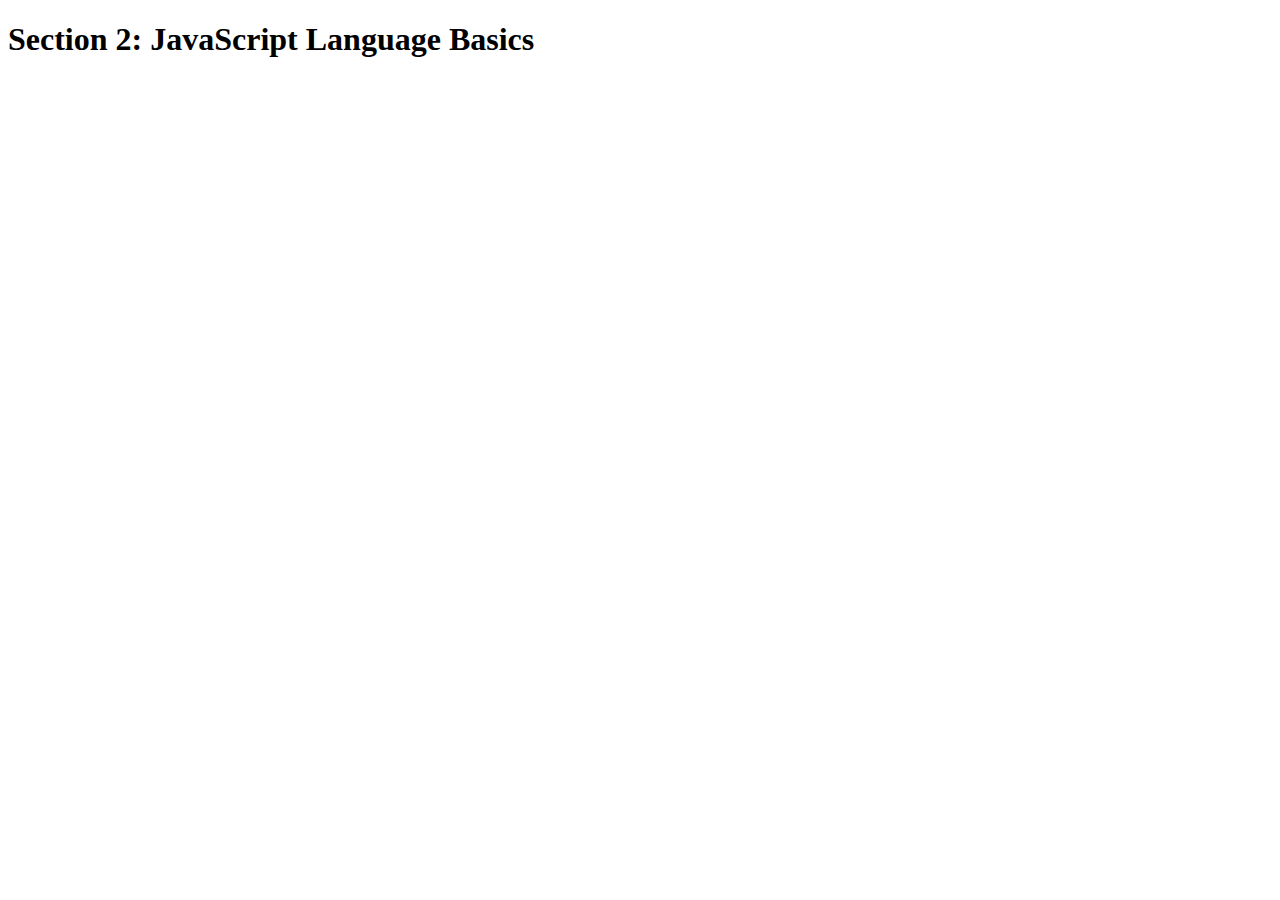
<file: jsCourse/2-JS-basics/final/index.html>
<!DOCTYPE html>
<html lang="en">
    <head>
        <meta charset="UTF-8">
        <title>Section 2: JavaScript Language Basics</title>
    </head>

    <body>
        <h1>Section 2: JavaScript Language Basics</h1>
    </body>
    
    <script src="script.js"></script>
</html>
</file>
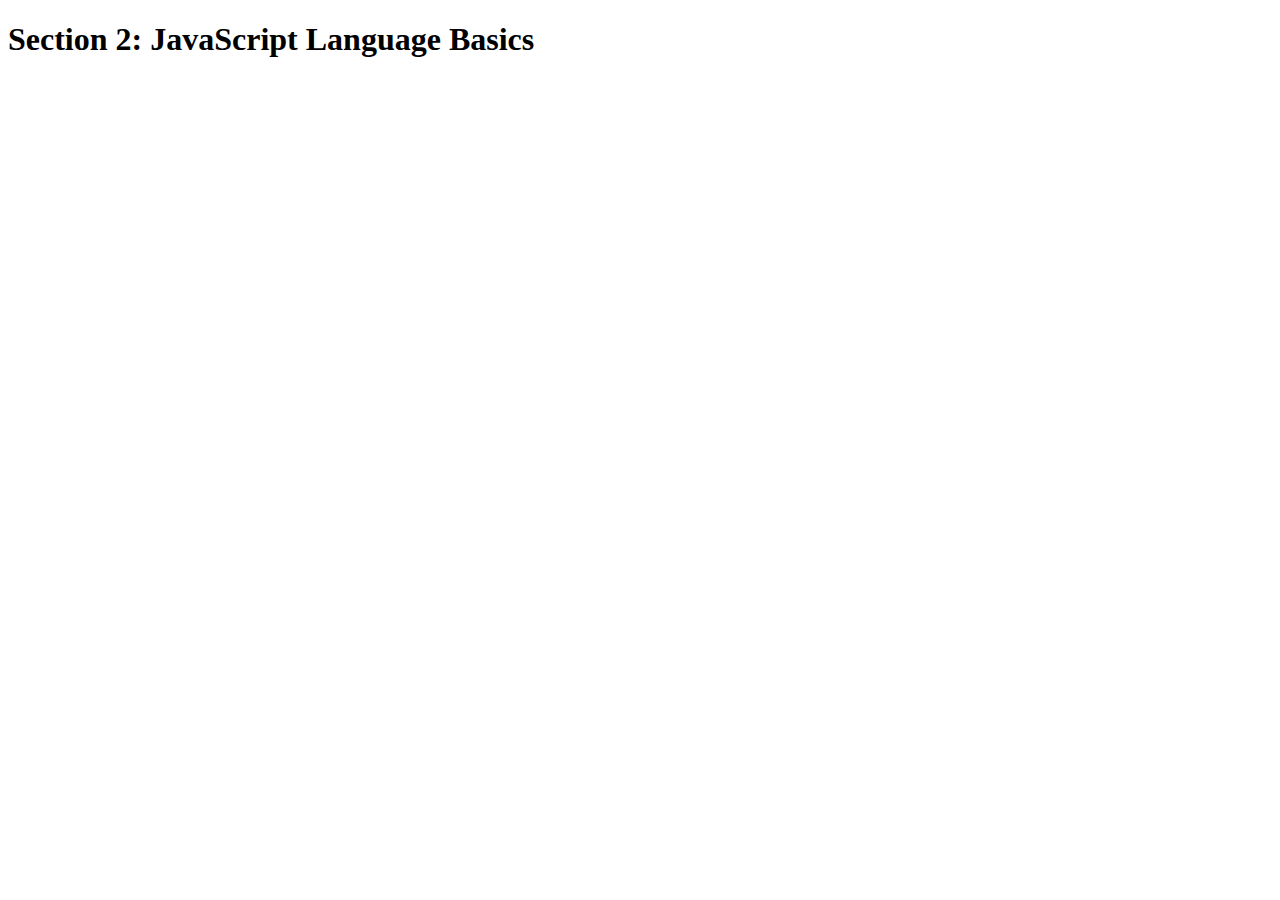
<file: jsCourse/2-JS-basics/starter/index.html>
<!DOCTYPE html>
<html lang="en">
    <head>
        <meta charset="UTF-8">
        <title>Section 2: JavaScript Language Basics</title>
    </head>

    <body>
        <h1>Section 2: JavaScript Language Basics</h1>
        <!--<script src = 'script.js'></script>-->
        <script src = 'challenge_5.js'></script>
    </body>
</html>
</file>
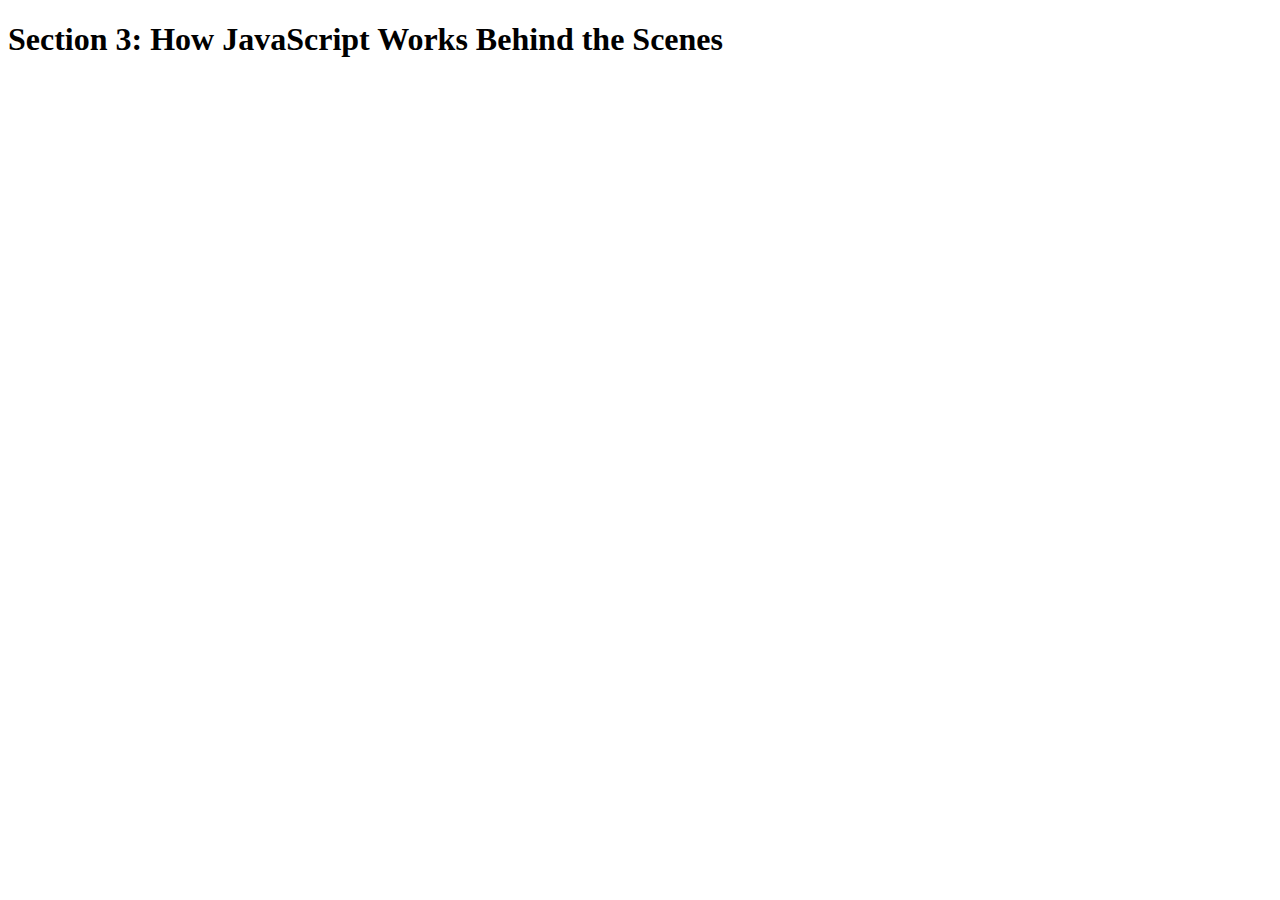
<file: jsCourse/3-how-JS-works/final/index.html>
<!DOCTYPE html>
<html lang="en">
    <head>
        <meta charset="UTF-8">
        <title>Section 3: How JavaScript Works Behind the Scenes</title>
    </head>

    <body>
        <h1>Section 3: How JavaScript Works Behind the Scenes</h1>
        <script src="script.js"></script>
    </body>
</html>
</file>
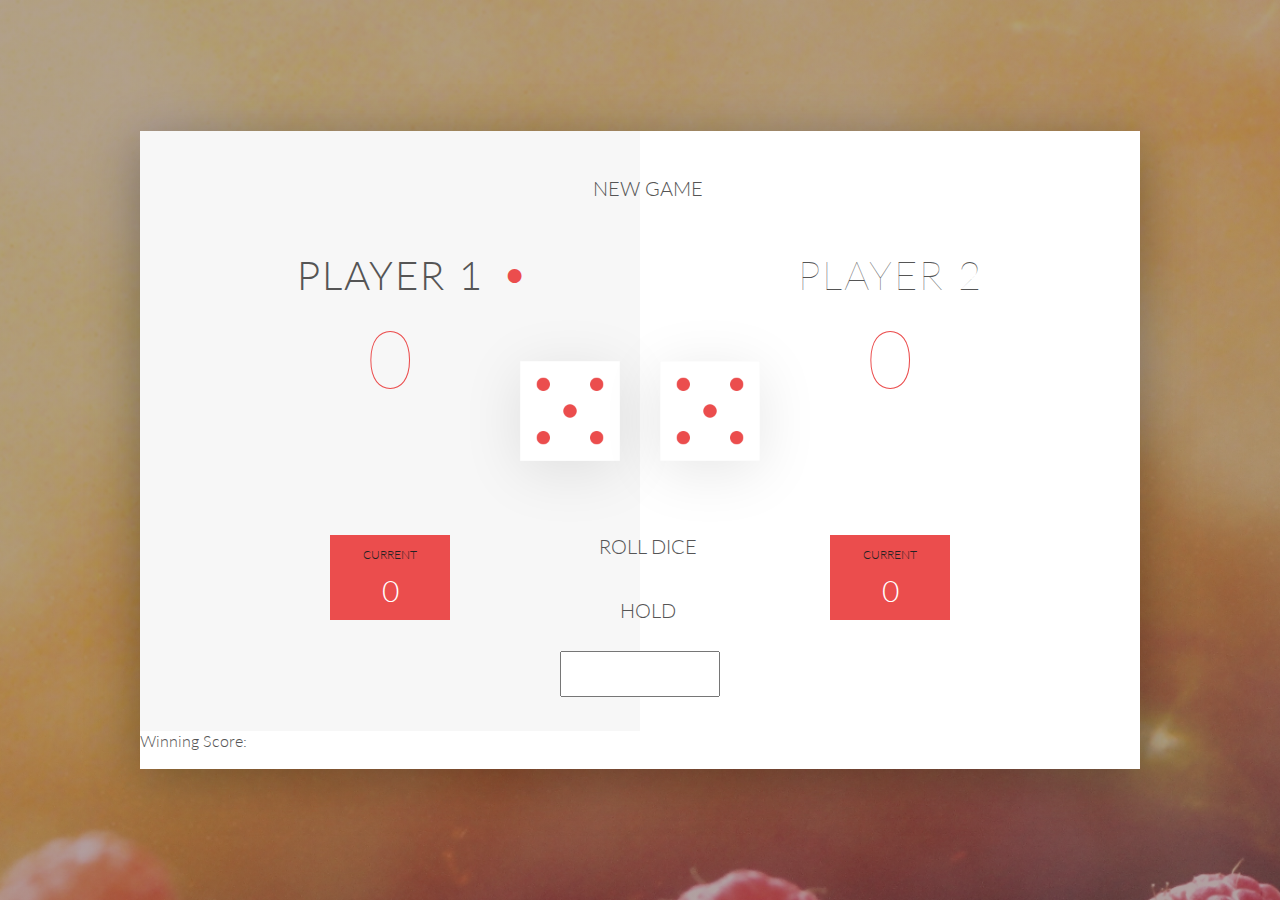
<file: jsCourse/4-DOM-pig-game/challenge/index.html>
<!DOCTYPE html>
<html lang="en">
    <head>
        <meta charset="UTF-8">
        <link href="https://fonts.googleapis.com/css?family=Lato:100,300,600" rel="stylesheet" type="text/css">
        <link href="http://code.ionicframework.com/ionicons/2.0.1/css/ionicons.min.css" rel="stylesheet" type="text/css">
        <link type="text/css" rel="stylesheet" href="style.css">
        
        <title>Pig Game</title>
    </head>

    <body>
        <div class="wrapper clearfix">
        <!------------------------- Player Panels ------------------------------->
            <div class="player-0-panel active">
                <div class="player-name" id="name-0">Player 1</div>
                <div class="player-score" id="score-0">43</div>
                <div class="player-current-box">
                    <div class="player-current-label">Current</div>
                    <div class="player-current-score" id="current-0">11</div>
                </div>
            </div>
            
            <div class="player-1-panel">
                <div class="player-name" id="name-1">Player 2</div>
                <div class="player-score" id="score-1">72</div>
                <div class="player-current-box">
                    <div class="player-current-label">Current</div>
                    <div class="player-current-score" id="current-1">0</div>
                </div>
            </div>
        <!------------------------------------------------------------------------>
        <!----------------- Player inputs winning score value -------------------->
            <form>
                <label for="score">Winning Score:</label><br>
                <input type="number" id="score" name="final score" class='final-score'><br>
            </form>
        <!------------------------------------------------------------------------>
        <!-------------------------------- Buttons --------------------------------------->
            <button class="btn-new"><i class="ion-ios-plus-outline"></i>New game</button>
            <button class="btn-roll"><i class="ion-ios-loop"></i>Roll dice</button>
            <button class="btn-hold"><i class="ion-ios-download-outline"></i>Hold</button>
        <!-------------------------------------------------------------------------------->
        <!------------------------------ Dice Image -------------------------------------->
            <img src="dice-5.png" alt="Dice" class="dice">
            <img src="dice-5.png" alt="Dice" class="dice2">
        <!-------------------------------------------------------------------------------->
        </div>
        <!------------------------------ JavaScript -------------------------------------->
        <script src="app.js"></script>
        <!-------------------------------------------------------------------------------->
    </body>
</html>
</file>
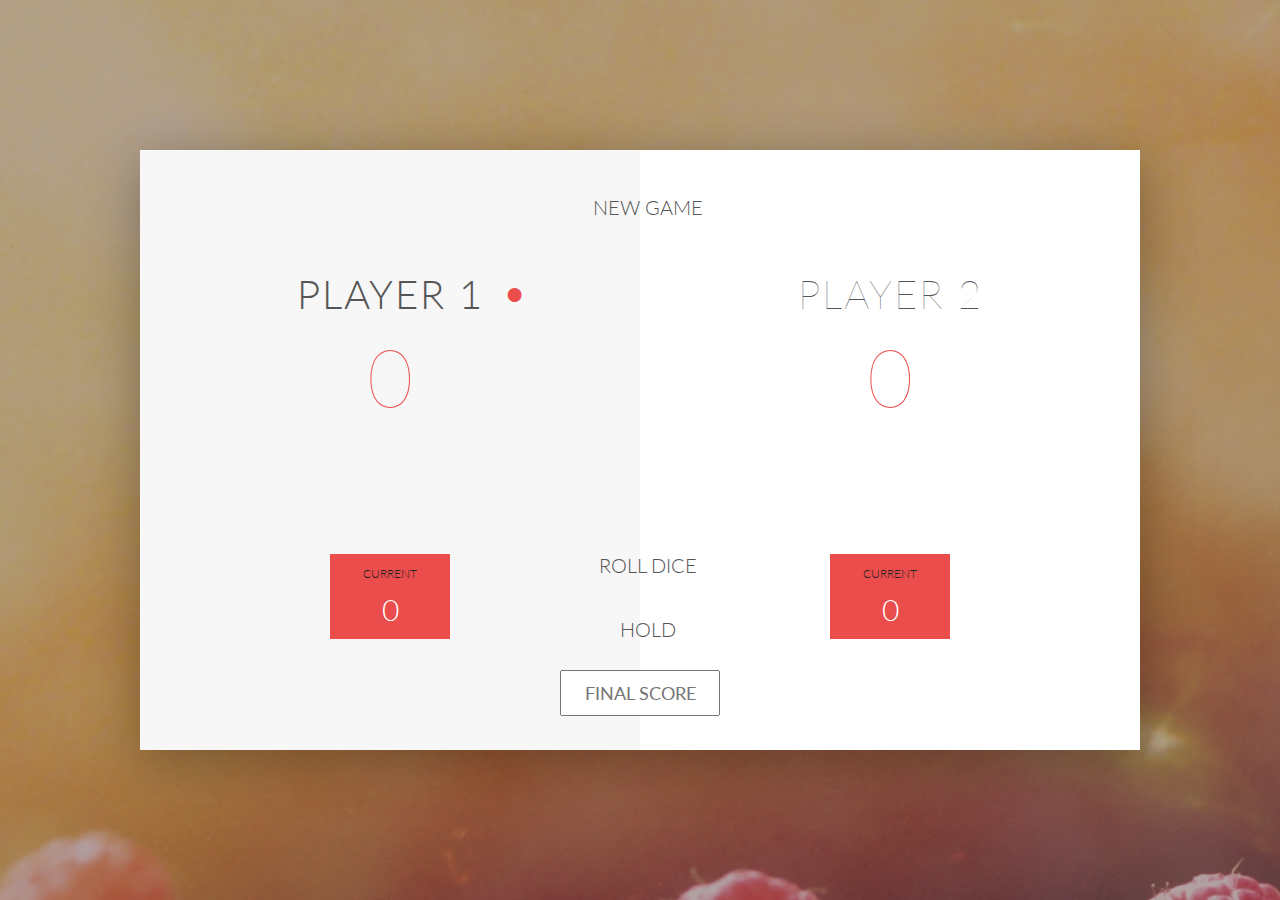
<file: jsCourse/4-DOM-pig-game/final/index.html>
<!DOCTYPE html>
<html lang="en">
    <head>
        <meta charset="UTF-8">
        <link href="https://fonts.googleapis.com/css?family=Lato:100,300,600" rel="stylesheet" type="text/css">
        <link href="http://code.ionicframework.com/ionicons/2.0.1/css/ionicons.min.css" rel="stylesheet" type="text/css">
        <link type="text/css" rel="stylesheet" href="style.css">
        
        <title>Pig Game</title>
    </head>

    <body>
        <div class="wrapper clearfix">
            <div class="player-0-panel active">
                <div class="player-name" id="name-0">Player 1</div>
                <div class="player-score" id="score-0">43</div>
                <div class="player-current-box">
                    <div class="player-current-label">Current</div>
                    <div class="player-current-score" id="current-0">11</div>
                </div>
            </div>
            
            <div class="player-1-panel">
                <div class="player-name" id="name-1">Player 2</div>
                <div class="player-score" id="score-1">72</div>
                <div class="player-current-box">
                    <div class="player-current-label">Current</div>
                    <div class="player-current-score" id="current-1">0</div>
                </div>
            </div>
            
            <button class="btn-new"><i class="ion-ios-plus-outline"></i>New game</button>
            <button class="btn-roll"><i class="ion-ios-loop"></i>Roll dice</button>
            <button class="btn-hold"><i class="ion-ios-download-outline"></i>Hold</button>
            
            <input type="text" placeholder="Final score" class="final-score">
            
            <img src="dice-5.png" alt="Dice" class="dice" id="dice-1">
            <img src="dice-5.png" alt="Dice" class="dice" id="dice-2">
        </div>
        
        <!--<script src="app.js"></script>-->
        <script src="challenges.js"></script>
    </body>
</html>
</file>
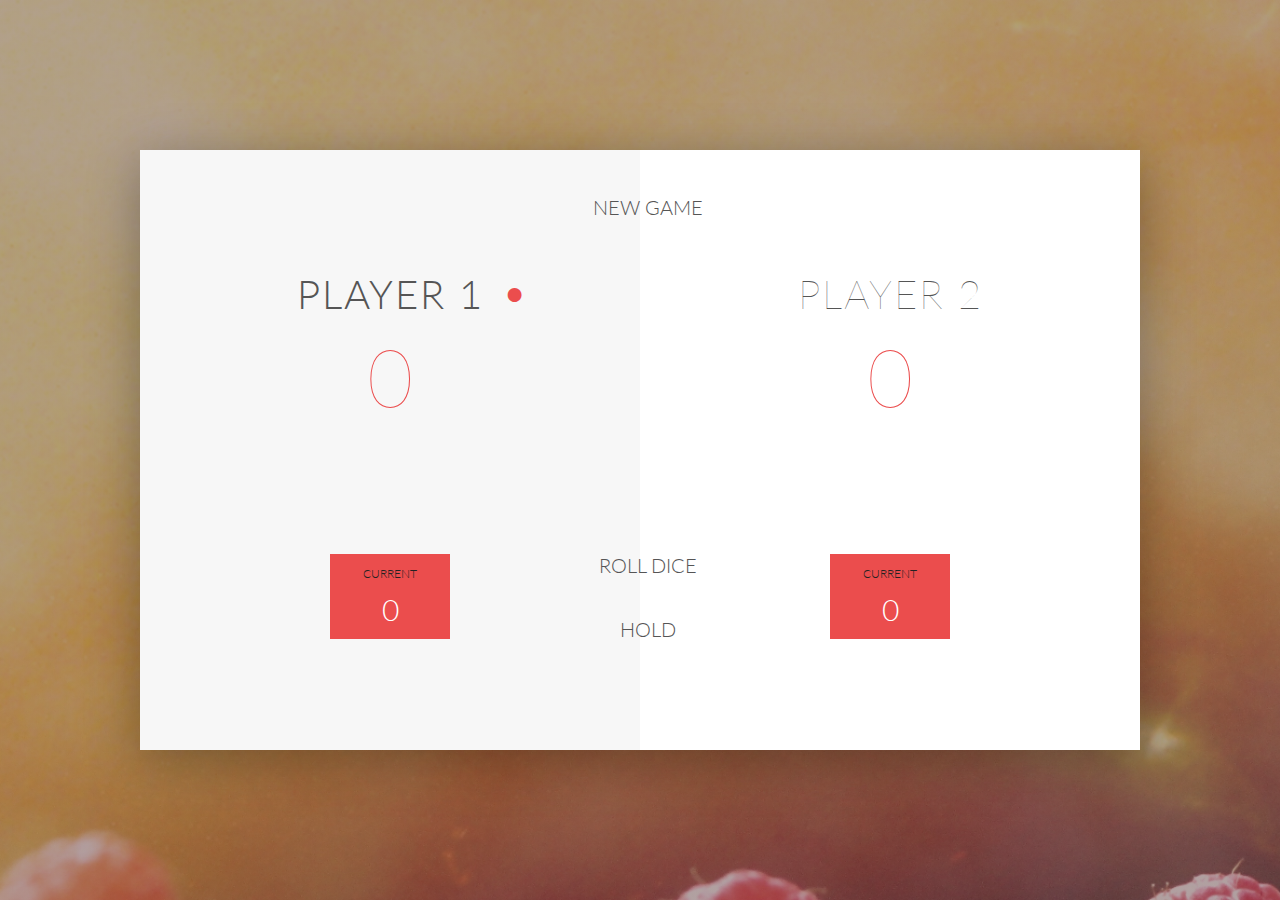
<file: jsCourse/4-DOM-pig-game/starter/index.html>
<!DOCTYPE html>
<html lang="en">
    <head>
        <meta charset="UTF-8">
        <link href="https://fonts.googleapis.com/css?family=Lato:100,300,600" rel="stylesheet" type="text/css">
        <link href="http://code.ionicframework.com/ionicons/2.0.1/css/ionicons.min.css" rel="stylesheet" type="text/css">
        <link type="text/css" rel="stylesheet" href="style.css">
        
        <title>Pig Game</title>
    </head>

    <body>
        <div class="wrapper clearfix">
            <div class="player-0-panel active">
                <div class="player-name" id="name-0">Player 1</div>
                <div class="player-score" id="score-0">43</div>
                <div class="player-current-box">
                    <div class="player-current-label">Current</div>
                    <div class="player-current-score" id="current-0">11</div>
                </div>
            </div>
            
            <div class="player-1-panel">
                <div class="player-name" id="name-1">Player 2</div>
                <div class="player-score" id="score-1">72</div>
                <div class="player-current-box">
                    <div class="player-current-label">Current</div>
                    <div class="player-current-score" id="current-1">0</div>
                </div>
            </div>
            
            <button class="btn-new"><i class="ion-ios-plus-outline"></i>New game</button>
            <button class="btn-roll"><i class="ion-ios-loop"></i>Roll dice</button>
            <button class="btn-hold"><i class="ion-ios-download-outline"></i>Hold</button>
            
            <img src="dice-5.png" alt="Dice" class="dice">
        </div>
        
        <script src="app.js"></script>
    </body>
</html>
</file>
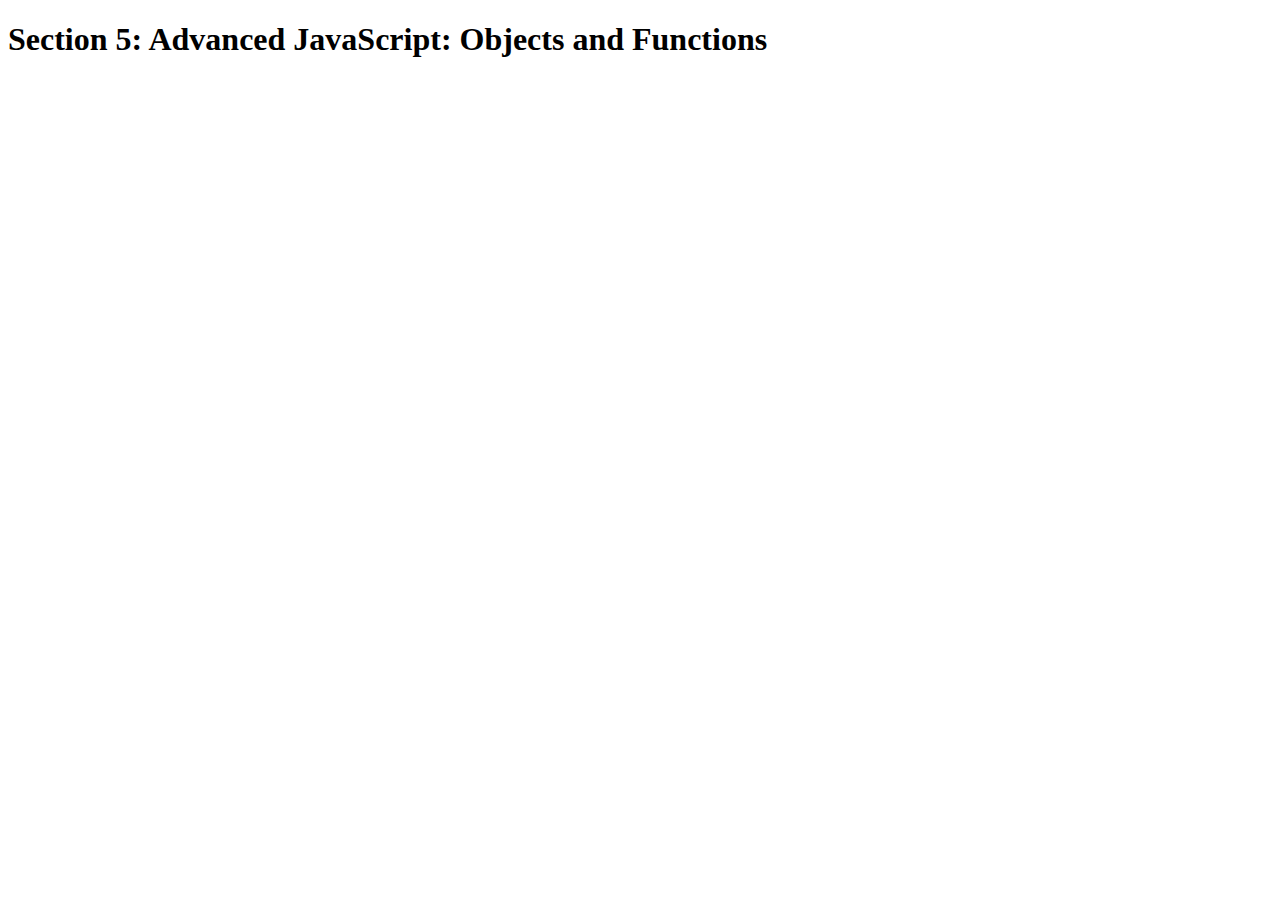
<file: jsCourse/5-advanced-JS/challenge/index.html>
<!DOCTYPE html>
<html lang="en">
    <head>
        <meta charset="UTF-8">
        <title>Section 5: Advanced JavaScript: Objects and Functions</title>
    </head>

    <body>
        <h1>Section 5: Advanced JavaScript: Objects and Functions</h1>
        <script src="script.js"></script>
    </body>
</html>
</file>
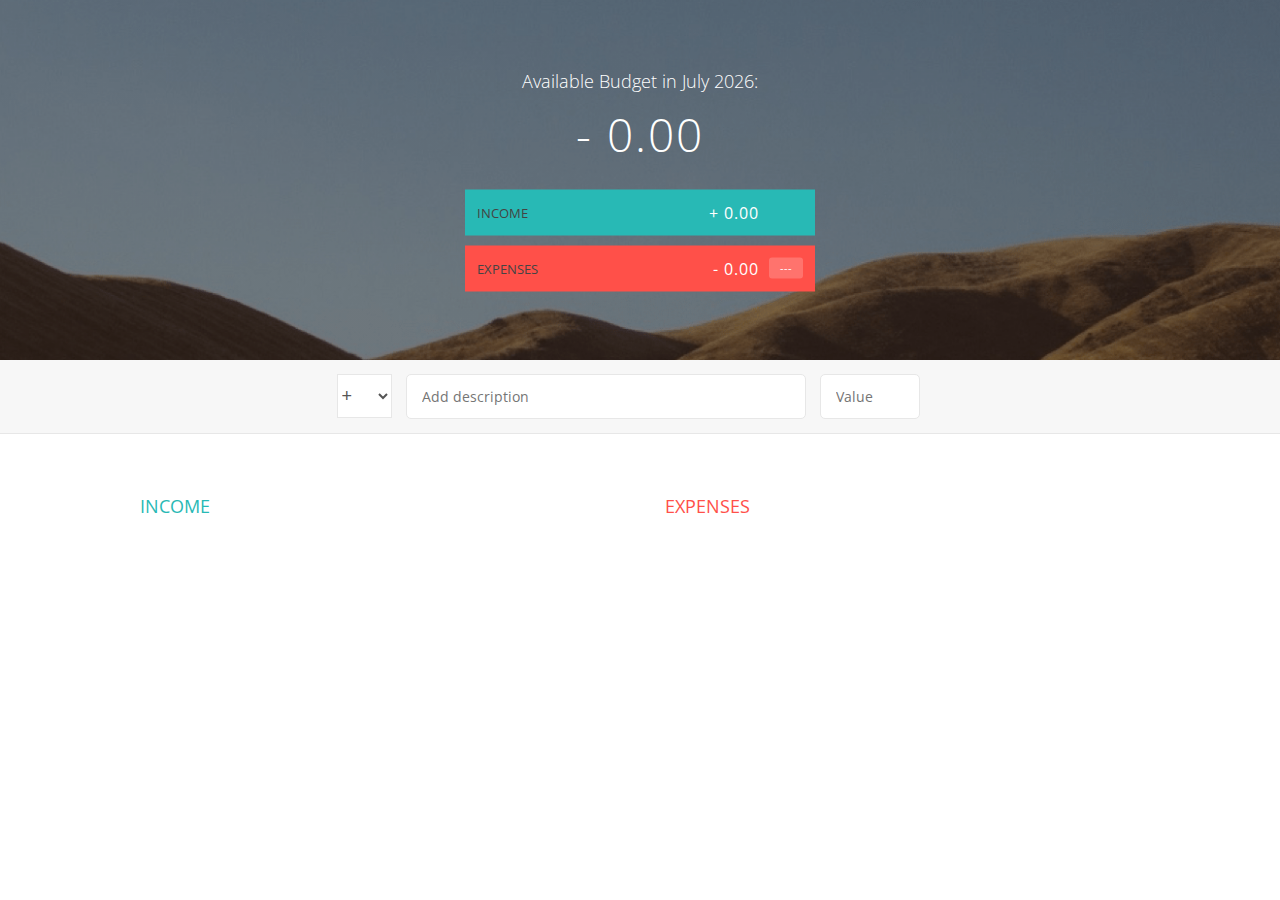
<file: jsCourse/6-budgety/final/index.html>
<!DOCTYPE html>
<html lang="en">
    <head>
        <meta charset="UTF-8">
        <link href="https://fonts.googleapis.com/css?family=Open+Sans:100,300,400,600" rel="stylesheet" type="text/css">
        <link href="http://code.ionicframework.com/ionicons/2.0.1/css/ionicons.min.css" rel="stylesheet" type="text/css">
        <link type="text/css" rel="stylesheet" href="style.css">
        <title>Budgety</title>
    </head>
    <body>
        
        <div class="top">
            <div class="budget">
                <div class="budget__title">
                    Available Budget in <span class="budget__title--month">%Month%</span>:
                </div>
                
                <div class="budget__value">+ 2,345.64</div>
                
                <div class="budget__income clearfix">
                    <div class="budget__income--text">Income</div>
                    <div class="right">
                        <div class="budget__income--value">+ 4,300.00</div>
                        <div class="budget__income--percentage">&nbsp;</div>
                    </div>
                </div>
                
                <div class="budget__expenses clearfix">
                    <div class="budget__expenses--text">Expenses</div>
                    <div class="right clearfix">
                        <div class="budget__expenses--value">- 1,954.36</div>
                        <div class="budget__expenses--percentage">45%</div>
                    </div>
                </div>
            </div>
        </div>
        
        
        
        <div class="bottom">
            <div class="add">
                <div class="add__container">
                    <select class="add__type">
                        <option value="inc" selected>+</option>
                        <option value="exp">-</option>
                    </select>
                    <input type="text" class="add__description" placeholder="Add description">
                    <input type="number" class="add__value" placeholder="Value">
                    <button class="add__btn"><i class="ion-ios-checkmark-outline"></i></button>
                </div>
            </div>
            
            <div class="container clearfix">
                <div class="income">
                    <h2 class="icome__title">Income</h2>
                    
                    <div class="income__list">
                       
                        <!--
                        <div class="item clearfix" id="income-0">
                            <div class="item__description">Salary</div>
                            <div class="right clearfix">
                                <div class="item__value">+ 2,100.00</div>
                                <div class="item__delete">
                                    <button class="item__delete--btn">
                                        <i class="ion-ios-close-outline"></i>
                                    </button>
                                </div>
                            </div>
                        </div>
                        
                        <div class="item clearfix" id="income-1">
                            <div class="item__description">Sold car</div>
                            <div class="right clearfix">
                                <div class="item__value">+ 1,500.00</div>
                                <div class="item__delete">
                                    <button class="item__delete--btn"><i class="ion-ios-close-outline"></i></button>
                                </div>
                            </div>
                        </div>
                        -->
                        
                    </div>
                </div>
                
                
                
                <div class="expenses">
                    <h2 class="expenses__title">Expenses</h2>
                    
                    <div class="expenses__list">
                       
                        <!--
                        <div class="item clearfix" id="expense-0">
                            <div class="item__description">Apartment rent</div>
                            <div class="right clearfix">
                                <div class="item__value">- 900.00</div>
                                <div class="item__percentage">21%</div>
                                <div class="item__delete">
                                    <button class="item__delete--btn"><i class="ion-ios-close-outline"></i></button>
                                </div>
                            </div>
                        </div>

                        <div class="item clearfix" id="expense-1">
                            <div class="item__description">Grocery shopping</div>
                            <div class="right clearfix">
                                <div class="item__value">- 435.28</div>
                                <div class="item__percentage">10%</div>
                                <div class="item__delete">
                                    <button class="item__delete--btn"><i class="ion-ios-close-outline"></i></button>
                                </div>
                            </div>
                        </div>
                        -->
                        
                    </div>
                </div>
            </div>
            
            
        </div>
        
        <script src="app.js"></script>
    </body>
</html>
</file>
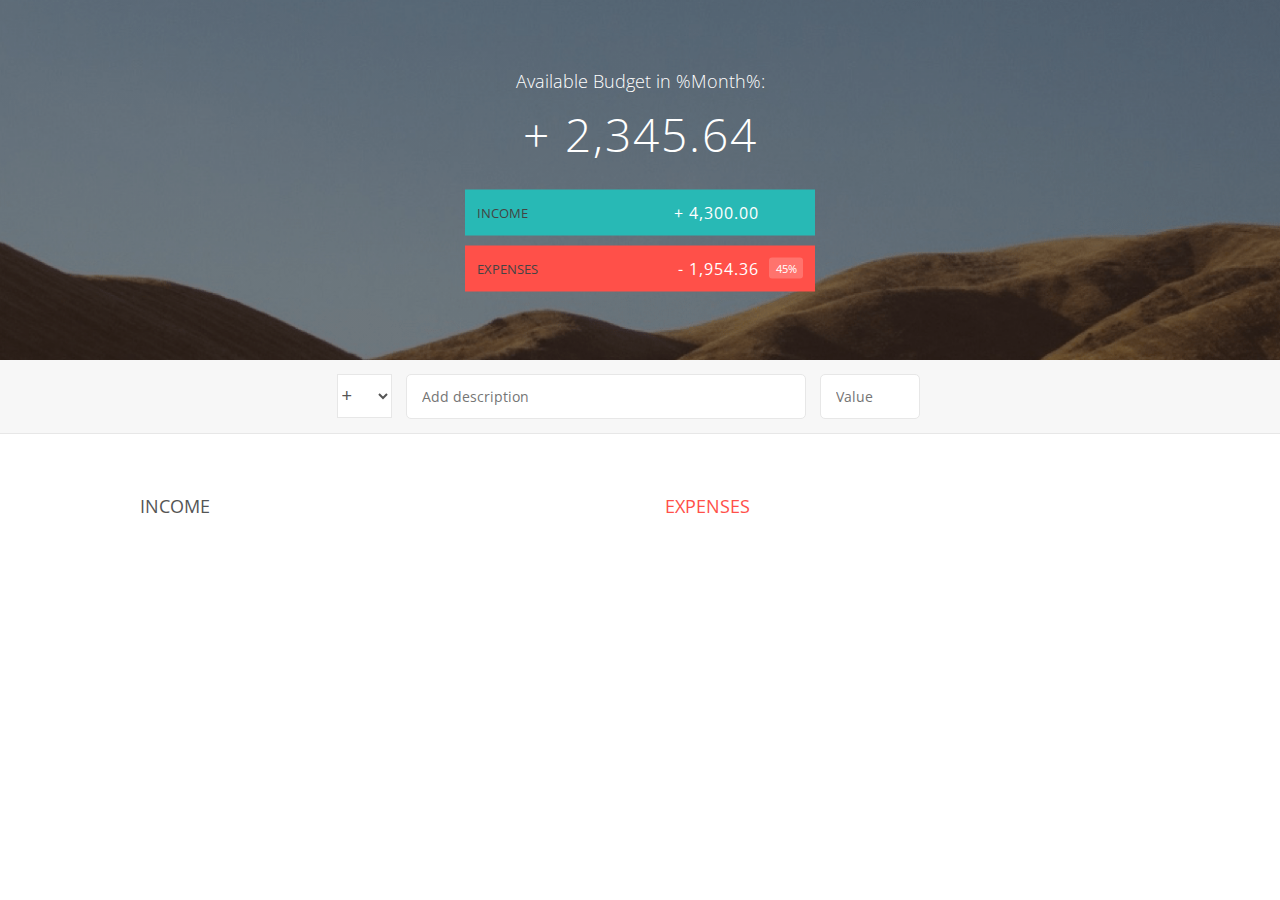
<file: jsCourse/6-budgety/starter/index.html>
<!DOCTYPE html>
<html lang="en">
    <head>
        <meta charset="UTF-8">
        <link href="https://fonts.googleapis.com/css?family=Open+Sans:100,300,400,600" rel="stylesheet" type="text/css">
        <link href="http://code.ionicframework.com/ionicons/2.0.1/css/ionicons.min.css" rel="stylesheet" type="text/css">
        <link type="text/css" rel="stylesheet" href="style.css">
        <title>Budgety</title>
    </head>
    <body>
        
        <div class="top">
            <div class="budget">
                <div class="budget__title">
                    Available Budget in <span class="budget__title--month">%Month%</span>:
                </div>
                
                <div class="budget__value">+ 2,345.64</div>
                
                <div class="budget__income clearfix">
                    <div class="budget__income--text">Income</div>
                    <div class="right">
                        <div class="budget__income--value">+ 4,300.00</div>
                        <div class="budget__income--percentage">&nbsp;</div>
                    </div>
                </div>
                
                <div class="budget__expenses clearfix">
                    <div class="budget__expenses--text">Expenses</div>
                    <div class="right clearfix">
                        <div class="budget__expenses--value">- 1,954.36</div>
                        <div class="budget__expenses--percentage">45%</div>
                    </div>
                </div>
            </div>
        </div>
        
        
        
        <div class="bottom">
            <div class="add">
                <div class="add__container">
                    <select class="add__type">
                        <option value="inc" selected>+</option>
                        <option value="exp">-</option>
                    </select>
                    <input type="text" class="add__description" placeholder="Add description">
                    <input type="number" class="add__value" placeholder="Value">
                    <button class="add__btn"><i class="ion-ios-checkmark-outline"></i></button>
                </div>
            </div>
            
            <div class="container clearfix">
                <div class="income">
                    <h2 class="income__title">Income</h2>
                    
                    <div class="income__list">
                       
                        <!--
                        <div class="item clearfix" id="income-0">
                            <div class="item__description">Salary</div>
                            <div class="right clearfix">
                                <div class="item__value">+ 2,100.00</div>
                                <div class="item__delete">
                                    <button class="item__delete--btn"><i class="ion-ios-close-outline"></i></button>
                                </div>
                            </div>
                        </div>
                        
                        <div class="item clearfix" id="income-1">
                            <div class="item__description">Sold car</div>
                            <div class="right clearfix">
                                <div class="item__value">+ 1,500.00</div>
                                <div class="item__delete">
                                    <button class="item__delete--btn"><i class="ion-ios-close-outline"></i></button>
                                </div>
                            </div>
                        </div>
                        -->
                        
                    </div>
                </div>
                
                
                
                <div class="expenses">
                    <h2 class="expenses__title">Expenses</h2>
                    
                    <div class="expenses__list">
                       
                        <!--
                        <div class="item clearfix" id="expense-0">
                            <div class="item__description">Apartment rent</div>
                            <div class="right clearfix">
                                <div class="item__value">- 900.00</div>
                                <div class="item__percentage">21%</div>
                                <div class="item__delete">
                                    <button class="item__delete--btn"><i class="ion-ios-close-outline"></i></button>
                                </div>
                            </div>
                        </div>

                        <div class="item clearfix" id="expense-1">
                            <div class="item__description">Grocery shopping</div>
                            <div class="right clearfix">
                                <div class="item__value">- 435.28</div>
                                <div class="item__percentage">10%</div>
                                <div class="item__delete">
                                    <button class="item__delete--btn"><i class="ion-ios-close-outline"></i></button>
                                </div>
                            </div>
                        </div>
                        -->
                        
                    </div>
                </div>
            </div>
            
            
        </div>
        
        <script src="app.js"></script>
    </body>
</html>
</file>
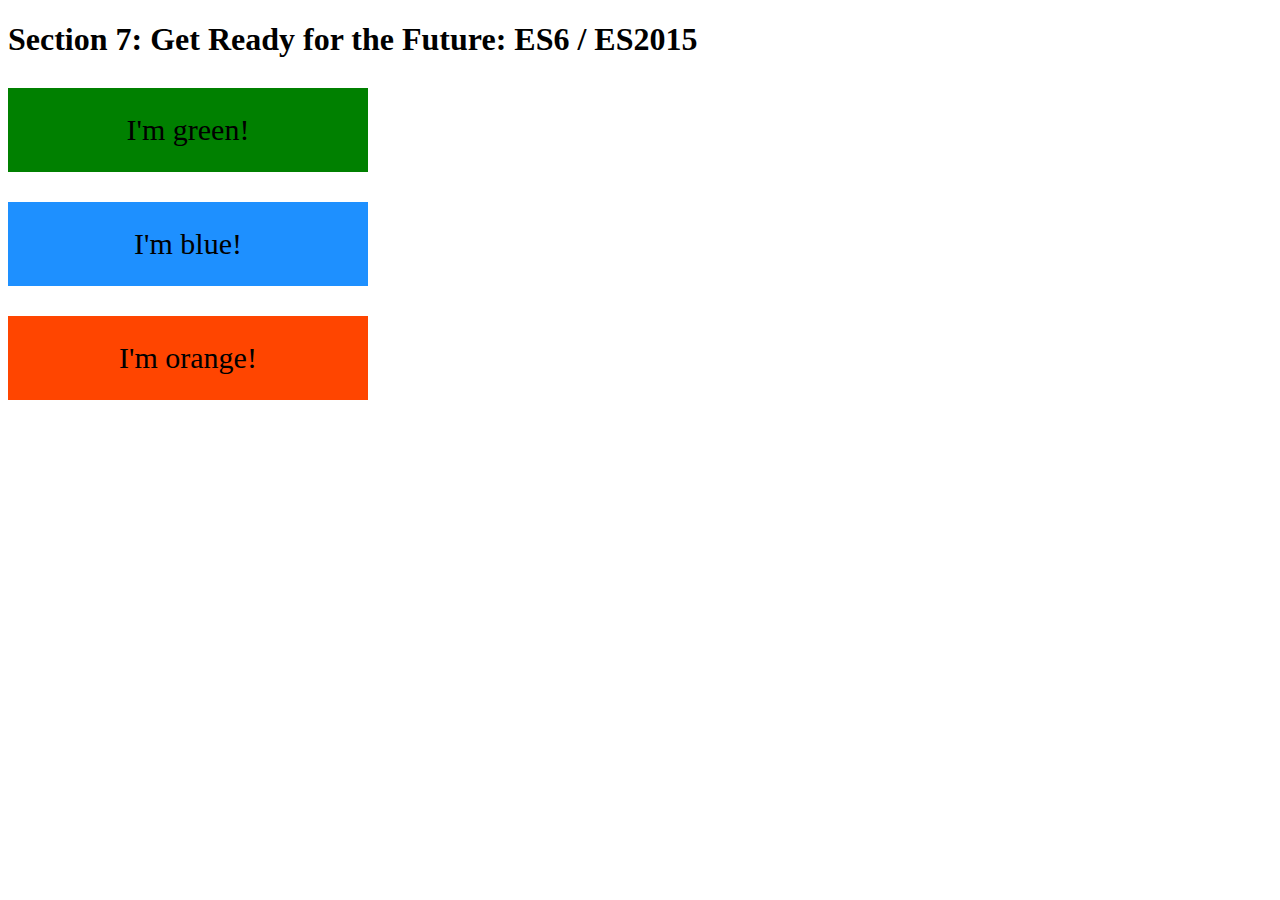
<file: jsCourse/7-ES6/final/index.html>
<!DOCTYPE html>
<html lang="en">
    <head>
        <meta charset="UTF-8">
        <title>Section 7: Get Ready for the Future: ES6 / ES2015</title>
        
        <style>
            .box {
                width: 200px;
                padding: 25px 80px;
                text-align: center;
                font-size: 30px;
                margin-top: 30px;
            }
            
            .green { background-color: green; }
            .blue { background-color: dodgerblue; }
            .orange { background-color: orangered; }
            
        </style>
        
    </head>

    <body>
        <h1>Section 7: Get Ready for the Future: ES6 / ES2015</h1>
        
        <div class="box green">I'm green!</div>
        <div class="box blue">I'm blue!</div>
        <div class="box orange">I'm orange!</div>
        
        <script src="polyfill.min.js"></script>
        <script src="script-transpiled.js"></script>
    </body>
</html>
</file>
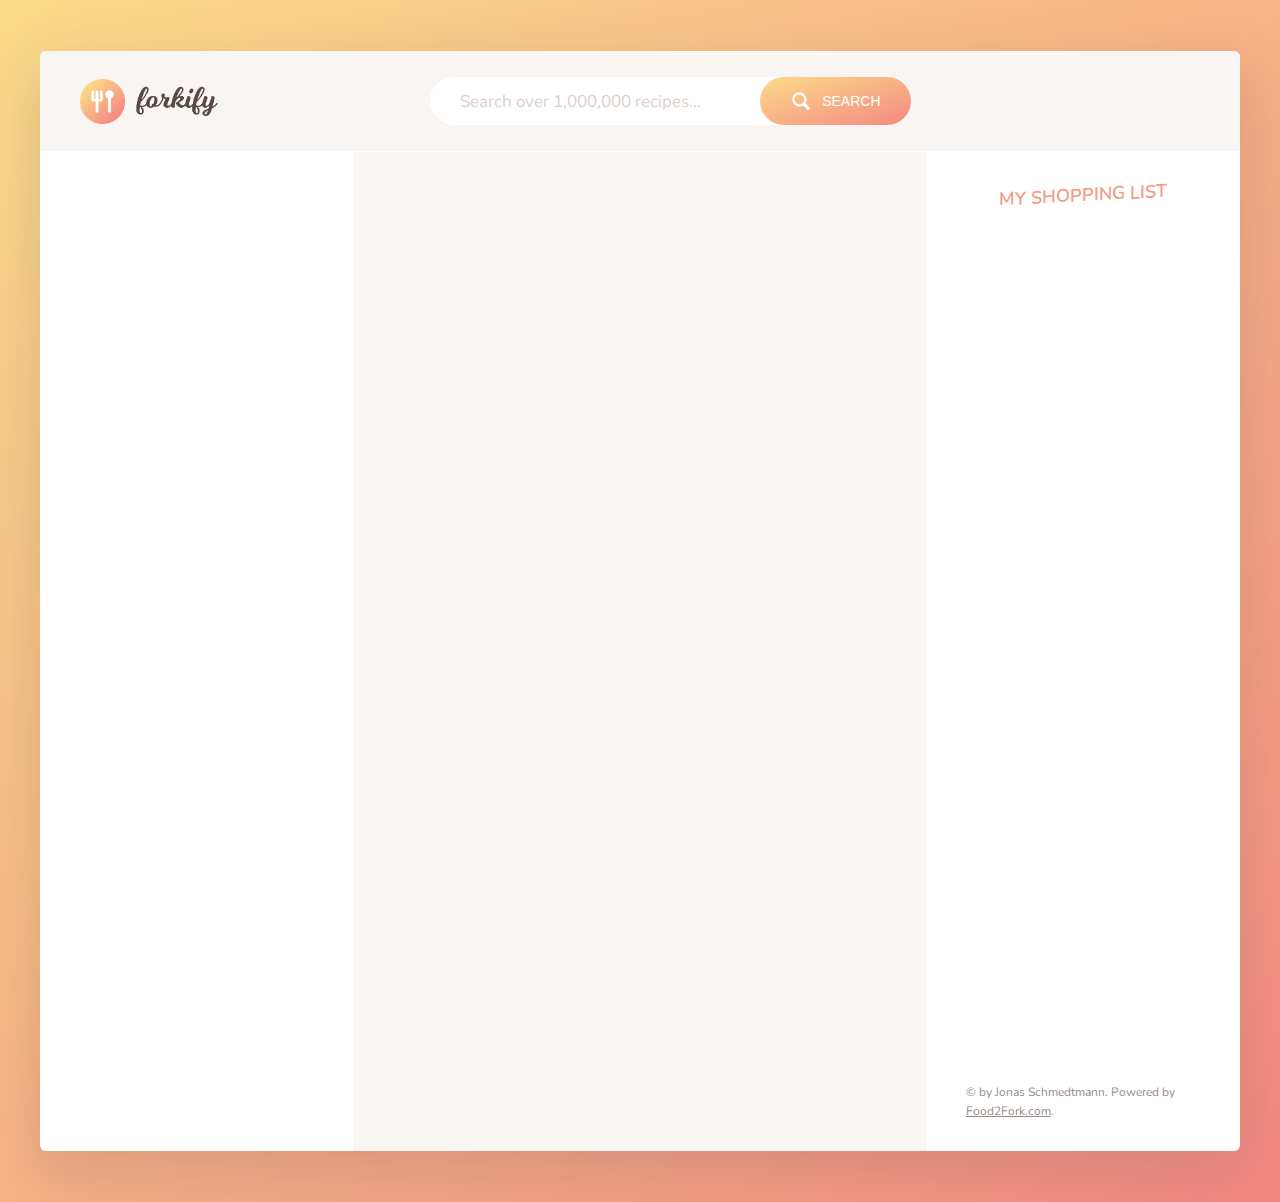
<file: jsCourse/9-forkify/final/dist/index.html>
<!DOCTYPE html>
<html lang="en">

<head>
    <meta charset="UTF-8">
    <meta name="viewport" content="width=device-width, initial-scale=1.0">
    <meta http-equiv="X-UA-Compatible" content="ie=edge">
    <link href="https://fonts.googleapis.com/css?family=Nunito+Sans:400,600,700" rel="stylesheet">
    <link rel="stylesheet" href="css/style.css">
    <link rel="shortcut icon" href="img/favicon.png" type="image/x-icon">
    <title>forkify // Search over 1,000,000 recipes</title>
</head>

<body>
    <div class="container">
        <header class="header">
            <img src="img/logo.png" alt="Logo" class="header__logo">
            <form class="search">
                <input type="text" class="search__field" placeholder="Search over 1,000,000 recipes...">
                <button class="btn search__btn">
                    <svg class="search__icon">
                        <use href="img/icons.svg#icon-magnifying-glass"></use>
                    </svg>
                    <span>Search</span>
                </button>
            </form>
            <div class="likes">
                <div class="likes__field">
                    <svg class="likes__icon">
                        <use href="img/icons.svg#icon-heart"></use>
                    </svg>
                </div>
                <div class="likes__panel">
                    <ul class="likes__list">
                        <!--
                        <li>
                            <a class="likes__link" href="#23456">
                                <figure class="likes__fig">
                                    <img src="img/test-1.jpg" alt="Test">
                                </figure>
                                <div class="likes__data">
                                    <h4 class="likes__name">Pasta with Tomato ...</h4>
                                    <p class="likes__author">The Pioneer Woman</p>
                                </div>
                            </a>
                        </li>
                        -->
                    </ul>
                </div>
            </div>
        </header>


        <div class="results">
            <ul class="results__list">
                <!--
                <li>
                    <a class="results__link results__link--active" href="#23456">
                        <figure class="results__fig">
                            <img src="img/test-1.jpg" alt="Test">
                        </figure>
                        <div class="results__data">
                            <h4 class="results__name">Pasta with Tomato ...</h4>
                            <p class="results__author">The Pioneer Woman</p>
                        </div>
                    </a>
                </li>

                <li>
                    <a class="results__link" href="#76767">
                        <figure class="results__fig">
                            <img src="img/test-2.jpg" alt="Test">
                        </figure>
                        <div class="results__data">
                            <h4 class="results__name">Pasta Salad with ...</h4>
                            <p class="results__author">Spicy Perspective</p>
                        </div>
                    </a>
                </li>

                <li>
                    <a class="results__link" href="#85354">
                        <figure class="results__fig">
                            <img src="img/test-3.jpg" alt="Test">
                        </figure>
                        <div class="results__data">
                            <h4 class="results__name">Homemade Tomato ...</h4>
                            <p class="results__author">All Recipes</p>
                        </div>
                    </a>
                </li>

                <li>
                    <a class="results__link" href="#43563">
                        <figure class="results__fig">
                            <img src="img/test-4.jpg" alt="Test">
                        </figure>
                        <div class="results__data">
                            <h4 class="results__name">Pasta with Tomato ...</h4>
                            <p class="results__author">The Pioneer Woman</p>
                        </div>
                    </a>
                </li>

                <li>
                    <a class="results__link" href="#2256665">
                        <figure class="results__fig">
                            <img src="img/test-5.jpg" alt="Test">
                        </figure>
                        <div class="results__data">
                            <h4 class="results__name">Greek Pasta with ...</h4>
                            <p class="results__author">Chow</p>
                        </div>
                    </a>
                </li>

                <li>
                    <a class="results__link" href="#7567567">
                        <figure class="results__fig">
                            <img src="img/test-9.jpg" alt="Test">
                        </figure>
                        <div class="results__data">
                            <h4 class="results__name">Cherry tomato, kale ...</h4>
                            <p class="results__author">BBC Good Food</p>
                        </div>
                    </a>
                </li>

                <li>
                    <a class="results__link" href="#5676577">
                        <figure class="results__fig">
                            <img src="img/test-7.jpg" alt="Test">
                        </figure>
                        <div class="results__data">
                            <h4 class="results__name">Pasta with Fresh ...</h4>
                            <p class="results__author">Chow</p>
                        </div>
                    </a>
                </li>

                <li>
                    <a class="results__link" href="#98798">
                        <figure class="results__fig">
                            <img src="img/test-8.jpg" alt="Test">
                        </figure>
                        <div class="results__data">
                            <h4 class="results__name">Buttery Tomato Pasta ...</h4>
                            <p class="results__author">Simply Recipes</p>
                        </div>
                    </a>
                </li>
                <li>
                    <a class="results__link" href="#5464646456">
                        <figure class="results__fig">
                            <img src="img/test-10.jpg" alt="Test">
                        </figure>
                        <div class="results__data">
                            <h4 class="results__name">Pesto Pasta Salad ...</h4>
                            <p class="results__author">Eats Well With Others</p>
                        </div>
                    </a>
                </li>

                <li>
                    <a class="results__link" href="#345345435">
                        <figure class="results__fig">
                            <img src="img/test-6.jpg" alt="Test">
                        </figure>
                        <div class="results__data">
                            <h4 class="results__name">Pasta with Roasted ...</h4>
                            <p class="results__author">Two Peas and Their Pod</p>
                        </div>
                    </a>
                </li>
                -->
            </ul>

            <div class="results__pages">
                <!--
                <button class="btn-inline results__btn--prev">
                    <svg class="search__icon">
                        <use href="img/icons.svg#icon-triangle-left"></use>
                    </svg>
                    <span>Page 1</span>
                </button>
                <button class="btn-inline results__btn--next">
                    <span>Page 3</span>
                    <svg class="search__icon">
                        <use href="img/icons.svg#icon-triangle-right"></use>
                    </svg>
                </button>
                -->
            </div>
        </div>



        <div class="recipe">

            <!--
            <figure class="recipe__fig">
                <img src="img/test-1.jpg" alt="Tomato" class="recipe__img">
                <h1 class="recipe__title">
                    <span>Pasta with tomato cream sauce</span>
                </h1>
            </figure>
            <div class="recipe__details">
                <div class="recipe__info">
                    <svg class="recipe__info-icon">
                        <use href="img/icons.svg#icon-stopwatch"></use>
                    </svg>
                    <span class="recipe__info-data recipe__info-data--minutes">45</span>
                    <span class="recipe__info-text"> minutes</span>
                </div>
                <div class="recipe__info">
                    <svg class="recipe__info-icon">
                        <use href="img/icons.svg#icon-man"></use>
                    </svg>
                    <span class="recipe__info-data recipe__info-data--people">4</span>
                    <span class="recipe__info-text"> servings</span>

                    <div class="recipe__info-buttons">
                        <button class="btn-tiny">
                            <svg>
                                <use href="img/icons.svg#icon-circle-with-minus"></use>
                            </svg>
                        </button>
                        <button class="btn-tiny">
                            <svg>
                                <use href="img/icons.svg#icon-circle-with-plus"></use>
                            </svg>
                        </button>
                    </div>

                </div>
                <button class="recipe__love">
                    <svg class="header__likes">
                        <use href="img/icons.svg#icon-heart-outlined"></use>
                    </svg>
                </button>
            </div>



            <div class="recipe__ingredients">
                <ul class="recipe__ingredient-list">
                    <li class="recipe__item">
                        <svg class="recipe__icon">
                            <use href="img/icons.svg#icon-check"></use>
                        </svg>
                        <div class="recipe__count">1000</div>
                        <div class="recipe__ingredient">
                            <span class="recipe__unit">g</span>
                            pasta
                        </div>
                    </li>

                    <li class="recipe__item">
                        <svg class="recipe__icon">
                            <use href="img/icons.svg#icon-check"></use>
                        </svg>
                        <div class="recipe__count">1/2</div>
                        <div class="recipe__ingredient">
                            <span class="recipe__unit">cup</span>
                            ricotta cheese
                        </div>
                    </li>

                    <li class="recipe__item">
                        <svg class="recipe__icon">
                            <use href="img/icons.svg#icon-check"></use>
                        </svg>
                        <div class="recipe__count">1</div>
                        <div class="recipe__ingredient">
                            <span class="recipe__unit"></span>
                            can of tomatoes, whole or crushed
                        </div>
                    </li>


                    <li class="recipe__item">
                        <svg class="recipe__icon">
                            <use href="img/icons.svg#icon-check"></use>
                        </svg>
                        <div class="recipe__count">1</div>
                        <div class="recipe__ingredient">
                            <span class="recipe__unit"></span>
                            can tuna packed in olive oil
                        </div>
                    </li>

                    <li class="recipe__item">
                        <svg class="recipe__icon">
                            <use href="img/icons.svg#icon-check"></use>
                        </svg>
                        <div class="recipe__count">1/2</div>
                        <div class="recipe__ingredient">
                            <span class="recipe__unit">cup</span>
                            grated parmesan cheese
                        </div>
                    </li>

                    <li class="recipe__item">
                        <svg class="recipe__icon">
                            <use href="img/icons.svg#icon-check"></use>
                        </svg>
                        <div class="recipe__count">1/4</div>
                        <div class="recipe__ingredient">
                            <span class="recipe__unit">cup</span>
                            fresh basil, chopped or torn
                        </div>
                    </li>
                </ul>

                <button class="btn-small recipe__btn">
                    <svg class="search__icon">
                        <use href="img/icons.svg#icon-shopping-cart"></use>
                    </svg>
                    <span>Add to shopping list</span>
                </button>
            </div>

            <div class="recipe__directions">
                <h2 class="heading-2">How to cook it</h2>
                <p class="recipe__directions-text">
                    This recipe was carefully designed and tested by
                    <span class="recipe__by">The Pioneer Woman</span>. Please check out directions at their website.
                </p>
                <a class="btn-small recipe__btn" href="http://thepioneerwoman.com/cooking/pasta-with-tomato-cream-sauce/" target="_blank">
                    <span>Directions</span>
                    <svg class="search__icon">
                        <use href="img/icons.svg#icon-triangle-right"></use>
                    </svg>

                </a>
            </div>
            -->
        </div>





        <div class="shopping">
            <h2 class="heading-2">My Shopping List</h2>

            <ul class="shopping__list">

                <!--
                <li class="shopping__item">
                    <div class="shopping__count">
                        <input type="number" value="500" step="100">
                        <p>g</p>
                    </div>
                    <p class="shopping__description">Pasta</p>
                    <button class="shopping__delete btn-tiny">
                        <svg>
                            <use href="img/icons.svg#icon-circle-with-cross"></use>
                        </svg>
                    </button>
                </li>

                <li class="shopping__item">
                    <div class="shopping__count">
                        <input type="number" value="0.5" step="0.1">
                        <p>cup</p>
                    </div>
                    <p class="shopping__description">Ricotta cheese</p>
                    <button class="shopping__delete btn-tiny">
                        <svg>
                            <use href="img/icons.svg#icon-circle-with-cross"></use>
                        </svg>
                    </button>
                </li>

                <li class="shopping__item">
                    <div class="shopping__count">
                        <input type="number" value="3.5" step="0.1">
                        <p>tbsp</p>
                    </div>
                    <p class="shopping__description">Toasted almond slices</p>
                    <button class="shopping__delete btn-tiny">
                        <svg>
                            <use href="img/icons.svg#icon-circle-with-cross"></use>
                        </svg>
                    </button>
                </li>

                <li class="shopping__item">
                    <div class="shopping__count">
                        <input type="number" value="0.5" step="0.1">
                        <p>tbsp</p>
                    </div>
                    <p class="shopping__description">Sea salt</p>
                    <button class="shopping__delete btn-tiny">
                        <svg>
                            <use href="img/icons.svg#icon-circle-with-cross"></use>
                        </svg>
                    </button>
                </li>

                <li class="shopping__item">
                    <div class="shopping__count">
                        <input type="number" value="0.25" step="0.1">
                        <p>cup</p>
                    </div>

                    <p class="shopping__description">Minced green onions</p>
                    <button class="shopping__delete btn-tiny">
                        <svg>
                            <use href="img/icons.svg#icon-circle-with-cross"></use>
                        </svg>
                    </button>
                </li>

                <li class="shopping__item">
                    <div class="shopping__count">
                        <input type="number" value="45" step="10">
                        <p>g</p>
                    </div>
                    <p class="shopping__description">Sesame seeds</p>
                    <button class="shopping__delete btn-tiny">
                        <svg>
                            <use href="img/icons.svg#icon-circle-with-cross"></use>
                        </svg>
                    </button>
                </li>
                -->
            </ul>

            <div class="copyright">
                &copy; by Jonas Schmedtmann. Powered by
                <a href="http://food2fork.com" target="_blank" class="link">Food2Fork.com</a>.
            </div>

        </div>
    </div>

<script type="text/javascript" src="js/bundle.js"></script></body>

</html>
</file>
<file: jsCourse/4-DOM-pig-game/challenge/style.css>
/**********************************************
*** GENERAL
**********************************************/
.final-score{
    position: absolute;
    left:50%;
    transform: translateX(-50%);
    top: 520px;
    color: #555;
    font-size: 18px;
    font-family: 'Lato';
    text-align: center;
    padding: 10px;
    width: 160px;
    text-transform: uppercase;
}
* {
    margin: 0;
    padding: 0;
    box-sizing: border-box;
    
}

.clearfix::after {
    content: "";
    display: table;
    clear: both;
}

body {
    background-image: linear-gradient(rgba(62, 20, 20, 0.4), rgba(62, 20, 20, 0.4)), url(back.jpg);
    background-size: cover;
    background-position: center;
    font-family: Lato;
    font-weight: 300;
    position: relative;
    height: 100vh;
    color: #555;
}

.wrapper {
    width: 1000px;
    position: absolute;
    top: 50%;
    left: 50%;
    transform: translate(-50%, -50%);
    background-color: #fff;
    box-shadow: 0px 10px 50px rgba(0, 0, 0, 0.3);
    overflow: hidden;
}

.player-0-panel,
.player-1-panel {
    width: 50%;
    float: left;
    height: 600px;
    padding: 100px;
}



/**********************************************
*** PLAYERS
**********************************************/

.player-name {
    font-size: 40px;
    text-align: center;
    text-transform: uppercase;
    letter-spacing: 2px;
    font-weight: 100;
    margin-top: 20px;
    margin-bottom: 10px;
    position: relative;
}

.player-score {
    text-align: center;
    font-size: 80px;
    font-weight: 100;
    color: #EB4D4D;
    margin-bottom: 130px;
}

.active { background-color: #f7f7f7; }
.active .player-name { font-weight: 300; }

.active .player-name::after {
    content: "\2022";
    font-size: 47px;
    position: absolute;
    color: #EB4D4D;
    top: -7px;
    right: 10px;
    
}

.player-current-box {
    background-color: #EB4D4D;
    color: #fff;
    width: 40%;
    margin: 0 auto;
    padding: 12px;
    text-align: center;
}

.player-current-label {
    text-transform: uppercase;
    margin-bottom: 10px;
    font-size: 12px;
    color: #222;
}

.player-current-score {
    font-size: 30px;
}

button {
    position: absolute;
    width: 200px;
    left: 50%;
    transform: translateX(-50%);
    color: #555;
    background: none;
    border: none;
    font-family: Lato;
    font-size: 20px;
    text-transform: uppercase;
    cursor: pointer;
    font-weight: 300;
    transition: background-color 0.3s, color 0.3s;
}

button:hover { font-weight: 600; }
button:hover i { margin-right: 20px; }

button:focus {
    outline: none;
}

i {
    color: #EB4D4D;
    display: inline-block;
    margin-right: 15px;
    font-size: 32px;
    line-height: 1;
    vertical-align: text-top;
    margin-top: -4px;
    transition: margin 0.3s;
}

.btn-new { top: 45px;}
.btn-roll { top: 403px;}
.btn-hold { top: 467px;}

.dice {
    position: absolute;
    left: 43%;
    top: 230px;
    transform: translateX(-50%);
    height: 100px;
    box-shadow: 0px 10px 60px rgba(0, 0, 0, 0.10);
}
.dice2 {
    position: absolute;
    left: 57%;
    top: 230px;
    transform: translateX(-50%);
    height: 100px;
    box-shadow: 0px 10px 60px rgba(0, 0, 0, 0.10);
}

.winner { background-color: #f7f7f7; }
.winner .player-name { font-weight: 300; color: #EB4D4D; }
</file>
<file: jsCourse/4-DOM-pig-game/final/style.css>
/**********************************************
*** GENERAL
**********************************************/

.final-score {
    position: absolute;
    left: 50%;
    transform: translateX(-50%);
    top: 520px;
    color: #555;
    font-size: 18px;
    font-family: 'Lato';
    text-align: center;
    padding: 10px;
    width: 160px;
    text-transform: uppercase;
}

.final-score:focus { outline: none; }

#dice-1 { top: 120px; }
#dice-2 { top: 250px; }


* {
    margin: 0;
    padding: 0;
    box-sizing: border-box;
    
}

.clearfix::after {
    content: "";
    display: table;
    clear: both;
}

body {
    background-image: linear-gradient(rgba(62, 20, 20, 0.4), rgba(62, 20, 20, 0.4)), url(back.jpg);
    background-size: cover;
    background-position: center;
    font-family: Lato;
    font-weight: 300;
    position: relative;
    height: 100vh;
    color: #555;
}

.wrapper {
    width: 1000px;
    position: absolute;
    top: 50%;
    left: 50%;
    transform: translate(-50%, -50%);
    background-color: #fff;
    box-shadow: 0px 10px 50px rgba(0, 0, 0, 0.3);
    overflow: hidden;
}

.player-0-panel,
.player-1-panel {
    width: 50%;
    float: left;
    height: 600px;
    padding: 100px;
}



/**********************************************
*** PLAYERS
**********************************************/

.player-name {
    font-size: 40px;
    text-align: center;
    text-transform: uppercase;
    letter-spacing: 2px;
    font-weight: 100;
    margin-top: 20px;
    margin-bottom: 10px;
    position: relative;
}

.player-score {
    text-align: center;
    font-size: 80px;
    font-weight: 100;
    color: #EB4D4D;
    margin-bottom: 130px;
}

.active { background-color: #f7f7f7; }
.active .player-name { font-weight: 300; }

.active .player-name::after {
    content: "\2022";
    font-size: 47px;
    position: absolute;
    color: #EB4D4D;
    top: -7px;
    right: 10px;
    
}

.player-current-box {
    background-color: #EB4D4D;
    color: #fff;
    width: 40%;
    margin: 0 auto;
    padding: 12px;
    text-align: center;
}

.player-current-label {
    text-transform: uppercase;
    margin-bottom: 10px;
    font-size: 12px;
    color: #222;
}

.player-current-score {
    font-size: 30px;
}

button {
    position: absolute;
    width: 200px;
    left: 50%;
    transform: translateX(-50%);
    color: #555;
    background: none;
    border: none;
    font-family: Lato;
    font-size: 20px;
    text-transform: uppercase;
    cursor: pointer;
    font-weight: 300;
    transition: background-color 0.3s, color 0.3s;
}

button:hover { font-weight: 600; }
button:hover i { margin-right: 20px; }

button:focus {
    outline: none;
}

i {
    color: #EB4D4D;
    display: inline-block;
    margin-right: 15px;
    font-size: 32px;
    line-height: 1;
    vertical-align: text-top;
    margin-top: -4px;
    transition: margin 0.3s;
}

.btn-new { top: 45px;}
.btn-roll { top: 403px;}
.btn-hold { top: 467px;}

.dice {
    position: absolute;
    left: 50%;
    top: 178px;
    transform: translateX(-50%);
    height: 100px;
    box-shadow: 0px 10px 60px rgba(0, 0, 0, 0.10);
}

.winner { background-color: #f7f7f7; }
.winner .player-name { font-weight: 300; color: #EB4D4D; }
</file>
<file: jsCourse/4-DOM-pig-game/starter/style.css>
/**********************************************
*** GENERAL
**********************************************/

* {
    margin: 0;
    padding: 0;
    box-sizing: border-box;
    
}

.clearfix::after {
    content: "";
    display: table;
    clear: both;
}

body {
    background-image: linear-gradient(rgba(62, 20, 20, 0.4), rgba(62, 20, 20, 0.4)), url(back.jpg);
    background-size: cover;
    background-position: center;
    font-family: Lato;
    font-weight: 300;
    position: relative;
    height: 100vh;
    color: #555;
}

.wrapper {
    width: 1000px;
    position: absolute;
    top: 50%;
    left: 50%;
    transform: translate(-50%, -50%);
    background-color: #fff;
    box-shadow: 0px 10px 50px rgba(0, 0, 0, 0.3);
    overflow: hidden;
}

.player-0-panel,
.player-1-panel {
    width: 50%;
    float: left;
    height: 600px;
    padding: 100px;
}



/**********************************************
*** PLAYERS
**********************************************/

.player-name {
    font-size: 40px;
    text-align: center;
    text-transform: uppercase;
    letter-spacing: 2px;
    font-weight: 100;
    margin-top: 20px;
    margin-bottom: 10px;
    position: relative;
}

.player-score {
    text-align: center;
    font-size: 80px;
    font-weight: 100;
    color: #EB4D4D;
    margin-bottom: 130px;
}

.active { background-color: #f7f7f7; }
.active .player-name { font-weight: 300; }

.active .player-name::after {
    content: "\2022";
    font-size: 47px;
    position: absolute;
    color: #EB4D4D;
    top: -7px;
    right: 10px;
    
}

.player-current-box {
    background-color: #EB4D4D;
    color: #fff;
    width: 40%;
    margin: 0 auto;
    padding: 12px;
    text-align: center;
}

.player-current-label {
    text-transform: uppercase;
    margin-bottom: 10px;
    font-size: 12px;
    color: #222;
}

.player-current-score {
    font-size: 30px;
}

button {
    position: absolute;
    width: 200px;
    left: 50%;
    transform: translateX(-50%);
    color: #555;
    background: none;
    border: none;
    font-family: Lato;
    font-size: 20px;
    text-transform: uppercase;
    cursor: pointer;
    font-weight: 300;
    transition: background-color 0.3s, color 0.3s;
}

button:hover { font-weight: 600; }
button:hover i { margin-right: 20px; }

button:focus {
    outline: none;
}

i {
    color: #EB4D4D;
    display: inline-block;
    margin-right: 15px;
    font-size: 32px;
    line-height: 1;
    vertical-align: text-top;
    margin-top: -4px;
    transition: margin 0.3s;
}

.btn-new { top: 45px;}
.btn-roll { top: 403px;}
.btn-hold { top: 467px;}

.dice {
    position: absolute;
    left: 50%;
    top: 178px;
    transform: translateX(-50%);
    height: 100px;
    box-shadow: 0px 10px 60px rgba(0, 0, 0, 0.10);
}

.winner { background-color: #f7f7f7; }
.winner .player-name { font-weight: 300; color: #EB4D4D; }
</file>
<file: jsCourse/6-budgety/final/style.css>
/**********************************************
*** GENERAL
**********************************************/

* {
    margin: 0;
    padding: 0;
    box-sizing: border-box;
}

.clearfix::after {
    content: "";
    display: table;
    clear: both;
}

body {
    color: #555;
    font-family: Open Sans;
    font-size: 16px;
    position: relative;
    height: 100vh;
    font-weight: 400;
}

.right { float: right; }
.red { color: #FF5049 !important; }
.red-focus:focus { border: 1px solid #FF5049 !important; }

/**********************************************
*** TOP PART
**********************************************/

.top {
    height: 40vh;
    background-image: linear-gradient(rgba(0, 0, 0, 0.35), rgba(0, 0, 0, 0.35)), url(back.png);
    background-size: cover;
    background-position: center;
    position: relative;
}

.budget {
    position: absolute;
    width: 350px;
    top: 50%;
    left: 50%;
    transform: translate(-50%, -50%);
    color: #fff;
}

.budget__title {
    font-size: 18px;
    text-align: center;
    margin-bottom: 10px;
    font-weight: 300;
}

.budget__value {
    font-weight: 300;
    font-size: 46px;
    text-align: center;
    margin-bottom: 25px;
    letter-spacing: 2px;
}

.budget__income,
.budget__expenses {
    padding: 12px;
    text-transform: uppercase;
}

.budget__income {
    margin-bottom: 10px;
    background-color: #28B9B5;
}

.budget__expenses {
    background-color: #FF5049;
}

.budget__income--text,
.budget__expenses--text {
    float: left;
    font-size: 13px;
    color: #444;
    margin-top: 2px;
}

.budget__income--value,
.budget__expenses--value {
    letter-spacing: 1px;
    float: left;
}

.budget__income--percentage,
.budget__expenses--percentage {
    float: left;
    width: 34px;
    font-size: 11px;
    padding: 3px 0;
    margin-left: 10px;
}

.budget__expenses--percentage {
    background-color: rgba(255, 255, 255, 0.2);
    text-align: center;
    border-radius: 3px;
}


/**********************************************
*** BOTTOM PART
**********************************************/

/***** FORM *****/
.add {
    padding: 14px;
    border-bottom: 1px solid #e7e7e7;
    background-color: #f7f7f7;
}

.add__container {
    margin: 0 auto;
    text-align: center;
}

.add__type {
    width: 55px;
    border: 1px solid #e7e7e7;
    height: 44px;
    font-size: 18px;
    color: inherit;
    background-color: #fff;
    margin-right: 10px;
    font-weight: 300;
    transition: border 0.3s;
}

.add__description,
.add__value {
    border: 1px solid #e7e7e7;
    background-color: #fff;
    color: inherit;
    font-family: inherit;
    font-size: 14px;
    padding: 12px 15px;
    margin-right: 10px;
    border-radius: 5px;
    transition: border 0.3s;
}

.add__description { width: 400px;}
.add__value { width: 100px;}

.add__btn {
    font-size: 35px;
    background: none;
    border: none;
    color: #28B9B5;
    cursor: pointer;
    display: inline-block;
    vertical-align: middle;
    line-height: 1.1;
    margin-left: 10px;
}

.add__btn:active { transform: translateY(2px); }

.add__type:focus,
.add__description:focus,
.add__value:focus {
    outline: none;
    border: 1px solid #28B9B5;
}

.add__btn:focus { outline: none; }

/***** LISTS *****/
.container {
    width: 1000px;
    margin: 60px auto;
}

.income {
    float: left;
    width: 475px;
    margin-right: 50px;
}

.expenses {
    float: left;
    width: 475px;
}

h2 {
    text-transform: uppercase;
    font-size: 18px;
    font-weight: 400;
    margin-bottom: 15px;
}

.icome__title { color: #28B9B5; }
.expenses__title { color: #FF5049; }

.item {
    padding: 13px;
    border-bottom: 1px solid #e7e7e7;
}

.item:first-child { border-top: 1px solid #e7e7e7; }
.item:nth-child(even) { background-color: #f7f7f7; }

.item__description {
    float: left;
}

.item__value {
    float: left;
    transition: transform 0.3s;
}

.item__percentage {
    float: left;
    margin-left: 20px;
    transition: transform 0.3s;
    font-size: 11px;
    background-color: #FFDAD9;
    padding: 3px;
    border-radius: 3px;
    width: 32px;
    text-align: center;
}

.income .item__value,
.income .item__delete--btn {
    color: #28B9B5;
}

.expenses .item__value,
.expenses .item__percentage,
.expenses .item__delete--btn {
    color: #FF5049;
}


.item__delete {
    float: left;
}

.item__delete--btn {
    font-size: 22px;
    background: none;
    border: none;
    cursor: pointer;
    display: inline-block;
    vertical-align: middle;
    line-height: 1;
    display: none;
}

.item__delete--btn:focus { outline: none; }
.item__delete--btn:active { transform: translateY(2px); }

.item:hover .item__delete--btn { display: block; }
.item:hover .item__value { transform: translateX(-20px); }
.item:hover .item__percentage { transform: translateX(-20px); }


.unpaid {
    background-color: #FFDAD9 !important;
    cursor: pointer;
    color: #FF5049;

}

.unpaid .item__percentage { box-shadow: 0 2px 6px 0 rgba(0, 0, 0, 0.1); }
.unpaid:hover .item__description { font-weight: 900; }
</file>
<file: jsCourse/6-budgety/starter/style.css>
/**********************************************
*** GENERAL
**********************************************/

* {
    margin: 0;
    padding: 0;
    box-sizing: border-box;
}

.clearfix::after {
    content: "";
    display: table;
    clear: both;
}

body {
    color: #555;
    font-family: Open Sans;
    font-size: 16px;
    position: relative;
    height: 100vh;
    font-weight: 400;
}

.right { float: right; }
.red { color: #FF5049 !important; }
.red-focus:focus { border: 1px solid #FF5049 !important; }

/**********************************************
*** TOP PART
**********************************************/

.top {
    height: 40vh;
    background-image: linear-gradient(rgba(0, 0, 0, 0.35), rgba(0, 0, 0, 0.35)), url(back.png);
    background-size: cover;
    background-position: center;
    position: relative;
}

.budget {
    position: absolute;
    width: 350px;
    top: 50%;
    left: 50%;
    transform: translate(-50%, -50%);
    color: #fff;
}

.budget__title {
    font-size: 18px;
    text-align: center;
    margin-bottom: 10px;
    font-weight: 300;
}

.budget__value {
    font-weight: 300;
    font-size: 46px;
    text-align: center;
    margin-bottom: 25px;
    letter-spacing: 2px;
}

.budget__income,
.budget__expenses {
    padding: 12px;
    text-transform: uppercase;
}

.budget__income {
    margin-bottom: 10px;
    background-color: #28B9B5;
}

.budget__expenses {
    background-color: #FF5049;
}

.budget__income--text,
.budget__expenses--text {
    float: left;
    font-size: 13px;
    color: #444;
    margin-top: 2px;
}

.budget__income--value,
.budget__expenses--value {
    letter-spacing: 1px;
    float: left;
}

.budget__income--percentage,
.budget__expenses--percentage {
    float: left;
    width: 34px;
    font-size: 11px;
    padding: 3px 0;
    margin-left: 10px;
}

.budget__expenses--percentage {
    background-color: rgba(255, 255, 255, 0.2);
    text-align: center;
    border-radius: 3px;
}


/**********************************************
*** BOTTOM PART
**********************************************/

/***** FORM *****/
.add {
    padding: 14px;
    border-bottom: 1px solid #e7e7e7;
    background-color: #f7f7f7;
}

.add__container {
    margin: 0 auto;
    text-align: center;
}

.add__type {
    width: 55px;
    border: 1px solid #e7e7e7;
    height: 44px;
    font-size: 18px;
    color: inherit;
    background-color: #fff;
    margin-right: 10px;
    font-weight: 300;
    transition: border 0.3s;
}

.add__description,
.add__value {
    border: 1px solid #e7e7e7;
    background-color: #fff;
    color: inherit;
    font-family: inherit;
    font-size: 14px;
    padding: 12px 15px;
    margin-right: 10px;
    border-radius: 5px;
    transition: border 0.3s;
}

.add__description { width: 400px;}
.add__value { width: 100px;}

.add__btn {
    font-size: 35px;
    background: none;
    border: none;
    color: #28B9B5;
    cursor: pointer;
    display: inline-block;
    vertical-align: middle;
    line-height: 1.1;
    margin-left: 10px;
}

.add__btn:active { transform: translateY(2px); }

.add__type:focus,
.add__description:focus,
.add__value:focus {
    outline: none;
    border: 1px solid #28B9B5;
}

.add__btn:focus { outline: none; }

/***** LISTS *****/
.container {
    width: 1000px;
    margin: 60px auto;
}

.income {
    float: left;
    width: 475px;
    margin-right: 50px;
}

.expenses {
    float: left;
    width: 475px;
}

h2 {
    text-transform: uppercase;
    font-size: 18px;
    font-weight: 400;
    margin-bottom: 15px;
}

.icome__title { color: #28B9B5; }
.expenses__title { color: #FF5049; }

.item {
    padding: 13px;
    border-bottom: 1px solid #e7e7e7;
}

.item:first-child { border-top: 1px solid #e7e7e7; }
.item:nth-child(even) { background-color: #f7f7f7; }

.item__description {
    float: left;
}

.item__value {
    float: left;
    transition: transform 0.3s;
}

.item__percentage {
    float: left;
    margin-left: 20px;
    transition: transform 0.3s;
    font-size: 11px;
    background-color: #FFDAD9;
    padding: 3px;
    border-radius: 3px;
    width: 32px;
    text-align: center;
}

.income .item__value,
.income .item__delete--btn {
    color: #28B9B5;
}

.expenses .item__value,
.expenses .item__percentage,
.expenses .item__delete--btn {
    color: #FF5049;
}


.item__delete {
    float: left;
}

.item__delete--btn {
    font-size: 22px;
    background: none;
    border: none;
    cursor: pointer;
    display: inline-block;
    vertical-align: middle;
    line-height: 1;
    display: none;
}

.item__delete--btn:focus { outline: none; }
.item__delete--btn:active { transform: translateY(2px); }

.item:hover .item__delete--btn { display: block; }
.item:hover .item__value { transform: translateX(-20px); }
.item:hover .item__percentage { transform: translateX(-20px); }


.unpaid {
    background-color: #FFDAD9 !important;
    cursor: pointer;
    color: #FF5049;

}

.unpaid .item__percentage { box-shadow: 0 2px 6px 0 rgba(0, 0, 0, 0.1); }
.unpaid:hover .item__description { font-weight: 900; }
</file>
<file: jsCourse/9-forkify/final/dist/css/style.css>
* {
  margin: 0;
  padding: 0; }

*,
*::before,
*::after {
  box-sizing: inherit; }

html {
  box-sizing: border-box;
  font-size: 62.5%; }
  @media only screen and (max-width: 68.75em) {
    html {
      font-size: 50%; } }

body {
  font-family: 'Nunito Sans', sans-serif;
  font-weight: 400;
  line-height: 1.6;
  color: #655A56;
  background-image: linear-gradient(to right bottom, #FBDB89, #F48982);
  background-size: cover;
  background-repeat: no-repeat;
  min-height: calc(100vh - 2 * 4vw); }

.container {
  max-width: 120rem;
  margin: 4vw auto;
  background-color: #fff;
  border-radius: 6px;
  overflow: hidden;
  box-shadow: 0 2rem 6rem 0.5rem rgba(101, 90, 86, 0.2);
  display: grid;
  grid-template-rows: 10rem minmax(100rem, auto);
  grid-template-columns: 1.1fr 2fr 1.1fr;
  grid-template-areas: "head head head" "list recipe shopping"; }
  @media only screen and (max-width: 68.75em) {
    .container {
      width: 100%;
      margin: 0;
      border-radius: 0; } }

.btn, .btn-small, .btn-small:link, .btn-small:visited {
  background-image: linear-gradient(to right bottom, #FBDB89, #F48982);
  border-radius: 10rem;
  border: none;
  text-transform: uppercase;
  color: #fff;
  cursor: pointer;
  display: flex;
  align-items: center;
  transition: all .2s; }
  .btn:hover, .btn-small:hover {
    transform: scale(1.05); }
  .btn:focus, .btn-small:focus {
    outline: none; }
  .btn > *:first-child, .btn-small > *:first-child {
    margin-right: 1rem; }

.btn {
  padding: 1.3rem 3rem;
  font-size: 1.4rem; }
  .btn svg {
    height: 2.25rem;
    width: 2.25rem;
    fill: currentColor; }

.btn-small, .btn-small:link, .btn-small:visited {
  font-size: 1.3rem;
  padding: 1rem 1.75rem;
  text-decoration: none; }
  .btn-small svg, .btn-small:link svg, .btn-small:visited svg {
    height: 1.5rem;
    width: 1.5rem;
    fill: currentColor; }

.btn-inline {
  color: #F59A83;
  font-size: 1.2rem;
  border: none;
  background-color: #F9F5F3;
  padding: .8rem 1.2rem;
  border-radius: 10rem;
  cursor: pointer;
  display: flex;
  align-items: center;
  transition: all .2s; }
  .btn-inline svg {
    height: 1.5rem;
    width: 1.5rem;
    fill: currentColor;
    margin: 0 .2rem; }
  .btn-inline span {
    margin: 0 .4rem; }
  .btn-inline:hover {
    color: #F48982;
    background-color: #F2EFEE; }
  .btn-inline:focus {
    outline: none; }

.btn-tiny {
  height: 1.75rem;
  width: 1.75rem;
  border: none;
  background: none;
  cursor: pointer; }
  .btn-tiny svg {
    height: 100%;
    width: 100%;
    fill: #F59A83;
    transition: all .3s; }
  .btn-tiny:focus {
    outline: none; }
  .btn-tiny:hover svg {
    fill: #F48982;
    transform: translateY(-1px); }
  .btn-tiny:active svg {
    fill: #F48982;
    transform: translateY(0); }
  .btn-tiny:not(:last-child) {
    margin-right: .3rem; }

.heading-2 {
  font-size: 1.8rem;
  font-weight: 600;
  color: #F59A83;
  text-transform: uppercase;
  margin-bottom: 2.5rem;
  text-align: center;
  transform: skewY(-3deg); }

.copyright {
  color: #968B87;
  font-size: 1.2rem;
  margin-top: auto; }

.link:link,
.link:visited {
  color: #968B87; }

.loader {
  margin: 5rem auto;
  text-align: center; }
  .loader svg {
    height: 5.5rem;
    width: 5.5rem;
    fill: #F59A83;
    transform-origin: 44% 50%;
    animation: rotate 1.5s infinite linear; }

@keyframes rotate {
  0% {
    transform: rotate(0); }
  100% {
    transform: rotate(360deg); } }

.header {
  grid-area: head;
  background-color: #F9F5F3;
  display: flex;
  align-items: center;
  justify-content: space-between; }
  .header__logo {
    margin-left: 4rem;
    height: 4.5rem;
    display: block; }

.search {
  background-color: #fff;
  border-radius: 10rem;
  display: flex;
  align-items: center;
  padding-left: 3rem;
  transition: all .3s; }
  .search:focus-within {
    transform: translateY(-2px);
    box-shadow: 0 0.7rem 3rem rgba(101, 90, 86, 0.08); }
  .search__field {
    border: none;
    background: none;
    font-family: inherit;
    color: inherit;
    font-size: 1.7rem;
    width: 30rem; }
    .search__field:focus {
      outline: none; }
    .search__field::placeholder {
      color: #DAD0CC; }

.likes {
  position: relative;
  align-self: stretch;
  padding: 0 !important; }
  .likes__field {
    cursor: pointer;
    padding: 0 4rem;
    display: flex;
    align-items: center;
    height: 100%;
    transition: all .3s; }
    .likes__field:hover {
      background-color: #F2EFEE; }
  .likes__panel:hover,
  .likes__field:hover + .likes__panel {
    visibility: visible;
    opacity: 1; }
  .likes__icon {
    fill: #F59A83;
    height: 3.75rem;
    width: 3.75rem; }
  .likes__panel {
    position: absolute;
    right: 0;
    top: 10rem;
    z-index: 10;
    padding: 2rem 0;
    width: 34rem;
    background-color: #fff;
    box-shadow: 0 0.8rem 5rem 2rem rgba(101, 90, 86, 0.1);
    visibility: hidden;
    opacity: 0;
    transition: all .5s .2s; }

.results,
.likes {
  padding: 3rem 0; }
  .results__list,
  .likes__list {
    list-style: none; }
  .results__link:link, .results__link:visited,
  .likes__link:link,
  .likes__link:visited {
    display: flex;
    align-items: center;
    padding: 1.5rem 3rem;
    transition: all .3s;
    border-right: 1px solid #fff;
    text-decoration: none; }
  .results__link:hover,
  .likes__link:hover {
    background-color: #F9F5F3;
    transform: translateY(-2px); }
  .results__link--active,
  .likes__link--active {
    background-color: #F9F5F3; }
  .results__fig,
  .likes__fig {
    flex: 0 0 5.5rem;
    border-radius: 50%;
    overflow: hidden;
    height: 5.5rem;
    margin-right: 2rem;
    position: relative;
    backface-visibility: hidden; }
    .results__fig::before,
    .likes__fig::before {
      content: '';
      display: block;
      height: 100%;
      width: 100%;
      position: absolute;
      top: 0;
      left: 0;
      background-image: linear-gradient(to right bottom, #FBDB89, #F48982);
      opacity: .4; }
    .results__fig img,
    .likes__fig img {
      display: block;
      width: 100%;
      height: 100%;
      object-fit: cover;
      transition: all .3s; }
  .results__name,
  .likes__name {
    font-size: 1.3rem;
    color: #F59A83;
    text-transform: uppercase;
    font-weight: 600;
    margin-bottom: .3rem; }
  .results__author,
  .likes__author {
    font-size: 1.1rem;
    color: #968B87;
    text-transform: uppercase;
    font-weight: 600; }
  .results__pages,
  .likes__pages {
    margin-top: 3rem;
    padding: 0 3rem; }
    .results__pages::after,
    .likes__pages::after {
      content: "";
      display: table;
      clear: both; }
  .results__btn--prev,
  .likes__btn--prev {
    float: left;
    flex-direction: row-reverse; }
  .results__btn--next,
  .likes__btn--next {
    float: right; }

.recipe {
  background-color: #F9F5F3;
  border-top: 1px solid #fff; }
  .recipe__fig {
    height: 30rem;
    position: relative;
    transform: scale(1.04) translateY(-1px);
    transform-origin: top; }
    .recipe__fig::before {
      content: '';
      display: block;
      height: 100%;
      width: 100%;
      position: absolute;
      top: 0;
      left: 0;
      background-image: linear-gradient(to right bottom, #FBDB89, #F48982);
      opacity: .6; }
  .recipe__img {
    width: 100%;
    display: block;
    height: 100%;
    object-fit: cover; }
  .recipe__title {
    position: absolute;
    bottom: 0;
    left: 50%;
    transform: translate(-50%, 20%) skewY(-6deg);
    color: #fff;
    font-weight: 700;
    font-size: 2.75rem;
    text-transform: uppercase;
    width: 70%;
    line-height: 1.95;
    text-align: center; }
    .recipe__title span {
      -webkit-box-decoration-break: clone;
      box-decoration-break: clone;
      padding: 1.3rem 2rem;
      background-image: linear-gradient(to right bottom, #FBDB89, #F48982); }
  .recipe__details {
    display: flex;
    align-items: center;
    padding: 8rem 3rem 3rem 3rem; }
  .recipe__info {
    font-size: 1.5rem;
    text-transform: uppercase;
    display: flex;
    align-items: center; }
    .recipe__info:not(:last-child) {
      margin-right: 4rem; }
  .recipe__info-icon {
    height: 2rem;
    width: 2rem;
    fill: #F59A83;
    margin-right: 1rem; }
  .recipe__info-data {
    margin-right: .4rem;
    font-weight: 600; }
  .recipe__info-buttons {
    display: flex;
    margin-left: 1.5rem;
    visibility: hidden;
    opacity: 0;
    transform: translateY(5px);
    transition: all .4s; }
  .recipe:hover .recipe__info-buttons {
    visibility: visible;
    opacity: 1;
    transform: translateY(0); }
  .recipe__love {
    background-image: linear-gradient(to right bottom, #FBDB89, #F48982);
    border-radius: 50%;
    border: none;
    cursor: pointer;
    height: 4.5rem;
    width: 4.5rem;
    margin-left: auto;
    transition: all .2s;
    display: flex;
    align-items: center;
    justify-content: center; }
    .recipe__love:hover {
      transform: scale(1.07); }
    .recipe__love:focus {
      outline: none; }
    .recipe__love svg {
      height: 2.75rem;
      width: 2.75rem;
      fill: #fff; }
  .recipe__ingredients {
    padding: 4rem 5rem;
    font-size: 1.5rem;
    line-height: 1.4;
    background-color: #F2EFEE;
    display: flex;
    flex-direction: column;
    align-items: center; }
  .recipe__ingredient-list {
    display: grid;
    grid-template-columns: 1fr 1fr;
    grid-column-gap: 1.5rem;
    grid-row-gap: 2.5rem;
    list-style: none;
    margin-bottom: 3rem; }
  .recipe__item {
    display: flex; }
  .recipe__icon {
    height: 1.8rem;
    width: 1.8rem;
    fill: #F59A83;
    border: 1px solid #F59A83;
    border-radius: 50%;
    padding: 2px;
    margin-right: 1rem;
    flex: 0 0 auto;
    margin-top: .1rem; }
  .recipe__count {
    margin-right: .5rem;
    flex: 0 0 auto; }
  .recipe__directions {
    padding: 4rem;
    padding-bottom: 5rem;
    display: flex;
    flex-direction: column;
    align-items: center; }
  .recipe__directions-text {
    font-size: 1.5rem;
    text-align: center;
    width: 90%;
    margin-bottom: 3rem;
    color: #968B87; }
  .recipe__by {
    font-weight: 700; }

.shopping {
  padding: 3rem 4rem;
  display: flex;
  flex-direction: column; }
  .shopping__list {
    list-style: none;
    max-height: 77rem;
    overflow: scroll; }
  .shopping__item {
    display: flex;
    align-items: flex-start;
    padding: 1.3rem 0;
    border-bottom: 1px solid #F2EFEE;
    position: relative; }
  .shopping__count {
    flex: 0 0 7.5rem;
    padding: .4rem .5rem;
    border: 1px solid #F2EFEE;
    border-radius: 3px;
    margin-right: 2rem;
    cursor: pointer;
    display: flex;
    justify-content: space-between; }
    .shopping__count input {
      color: inherit;
      font-family: inherit;
      font-size: 1.2rem;
      text-align: center;
      border: none;
      width: 3.7rem;
      border-radius: 3px; }
      .shopping__count input:focus {
        outline: none;
        background-color: #F2EFEE; }
    .shopping__count p {
      font-size: 1.2rem; }
  .shopping__description {
    flex: 1;
    font-size: 1.3rem;
    margin-top: .4rem;
    margin-right: 1.5rem; }
  .shopping__delete {
    margin-top: .5rem;
    position: absolute;
    right: 0;
    background-image: linear-gradient(to right, transparent 0%, #fff 40%, #fff 100%);
    width: 3.75rem;
    padding-left: 2rem;
    visibility: hidden;
    opacity: 0;
    transition: all .5s; }
  .shopping__item:hover .shopping__delete {
    opacity: 1;
    visibility: visible; }
</file>
